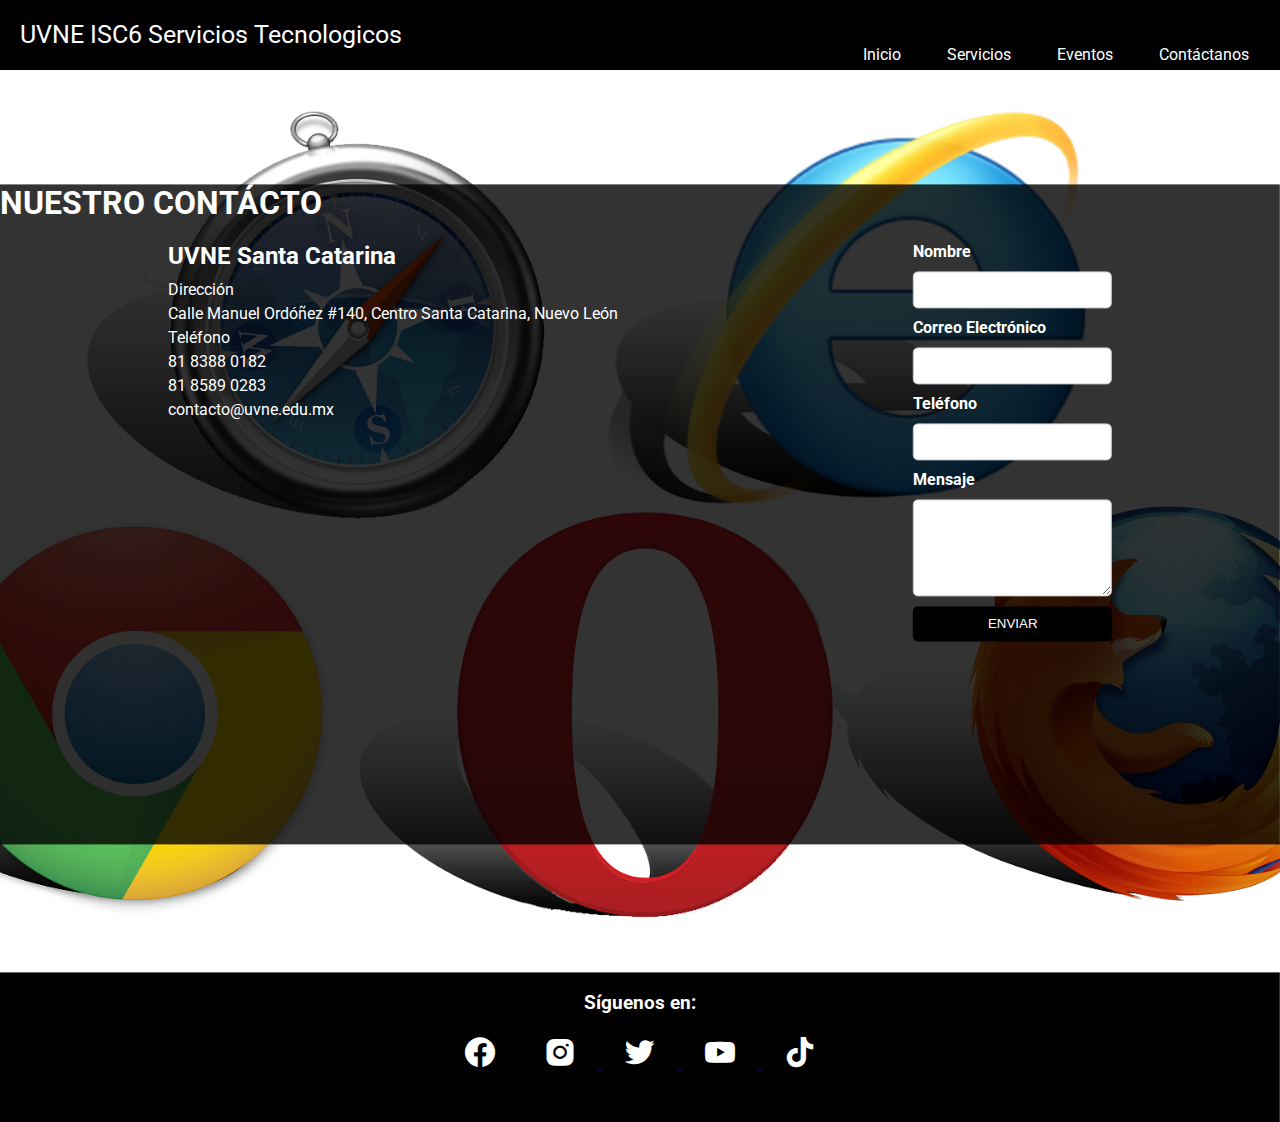
<file: contáctanos.html>
<!DOCTYPE html>
<html>
	<head>
		<meta charset="utf-8">
		<meta name="viewport" content="width=device-width, initial-scale=1">
		<title>Servicios Tecnológicos</title>
		<link rel="stylesheet" type="text/css" href="estilos.css">
		<link rel="stylesheet" type="text/css" href="contáctanos.css">
		<script type="text/javascript" src="funciones.js"></script>
		<link href='https://unpkg.com/boxicons@2.1.4/css/boxicons.min.css' rel='stylesheet'>
	</head>
	<body>
		<!--MENÚ-->
			<nav class="menu"> 
				<div class="hamburguesa" onclick="mostrar()">
					<span></span>
					<span></span>
					<span></span>
				</div>
				<label class="logo">UVNE ISC6 Servicios Tecnologicos</label>
				<ul id="desplegable">
				<li> <span class="cerrar" onclick="ocultar()"> x </span></li>
				<li><a href="Index.html">Inicio</a></li>
				<li><a href="servicios.html">Servicios</a></li>
				<li><a href="eventos.html">Eventos</a></li>
				<li><a href="contáctanos.html">Contáctanos</a></li>
			</ul>
			</nav>
			<!--BANNER-->	
			<header>
				<div class="banner2">
					<div class="texto_banner2">
						<h1>NUESTRO CONTÁCTO</h1>
						<div class="container">
        <main>
            <div class="contact-info">
                <h2>UVNE Santa Catarina</h2>
                <p>Dirección</p>
                <p>Calle Manuel Ordóñez #140, Centro
					Santa Catarina, Nuevo León</p>
                <p>Teléfono</p>
                <p>81 8388 0182</p>
                <p>81 8589 0283</p>
                <p>contacto@uvne.edu.mx</p>
                <div class="social-media">
                                    </div>
            </div>
            <div class="contact-form">
                <form action="#" method="post">
                    <label for="name">Nombre</label>
                    <input type="text" id="name" name="name" required>
                    
                    <label for="email">Correo Electrónico</label>
                    <input type="email" id="email" name="email" required>
                    
                    <label for="phone">Teléfono</label>
                    <input type="tel" id="phone" name="phone" required>
                    
                    <label for="message">Mensaje</label>
                    <textarea id="message" name="message" rows="5" required></textarea>
                    
                    <button type="submit">ENVIAR</button>
                </form>
            </div>
        </main>
		
    

				<section>
					<!--Redes Sociales-->
					<footer class="redes">
						<h3>Síguenos en:</h3>
						<a href="https://m.facebook.com/UVNEsitioreal/" target="_tab"><i class='bx bxl-facebook-circle bx-md bx-spin-hover espacio' style='color:#ffffff'></i></a>
						<a href="https://www.instagram.com/UVNE1/" target="_tab"><i class='bx bxl-instagram-alt bx-md bx-spin-hover espacio' style='color:#ffffff'></i>
						<i class='bx bxl-twitter bx-md bx-spin-hover espacio' style='color:#ffffff'></i>
						<i class='bx bxl-youtube bx-md bx-spin-hover espacio' style='color:#ffffff'></i>
						<i class='bx bxl-tiktok bx-md bx-spin-hover espacio' style='color:#ffffff'></i>
					</footer>
				</section>

			
	</body>
	</html>
</file>
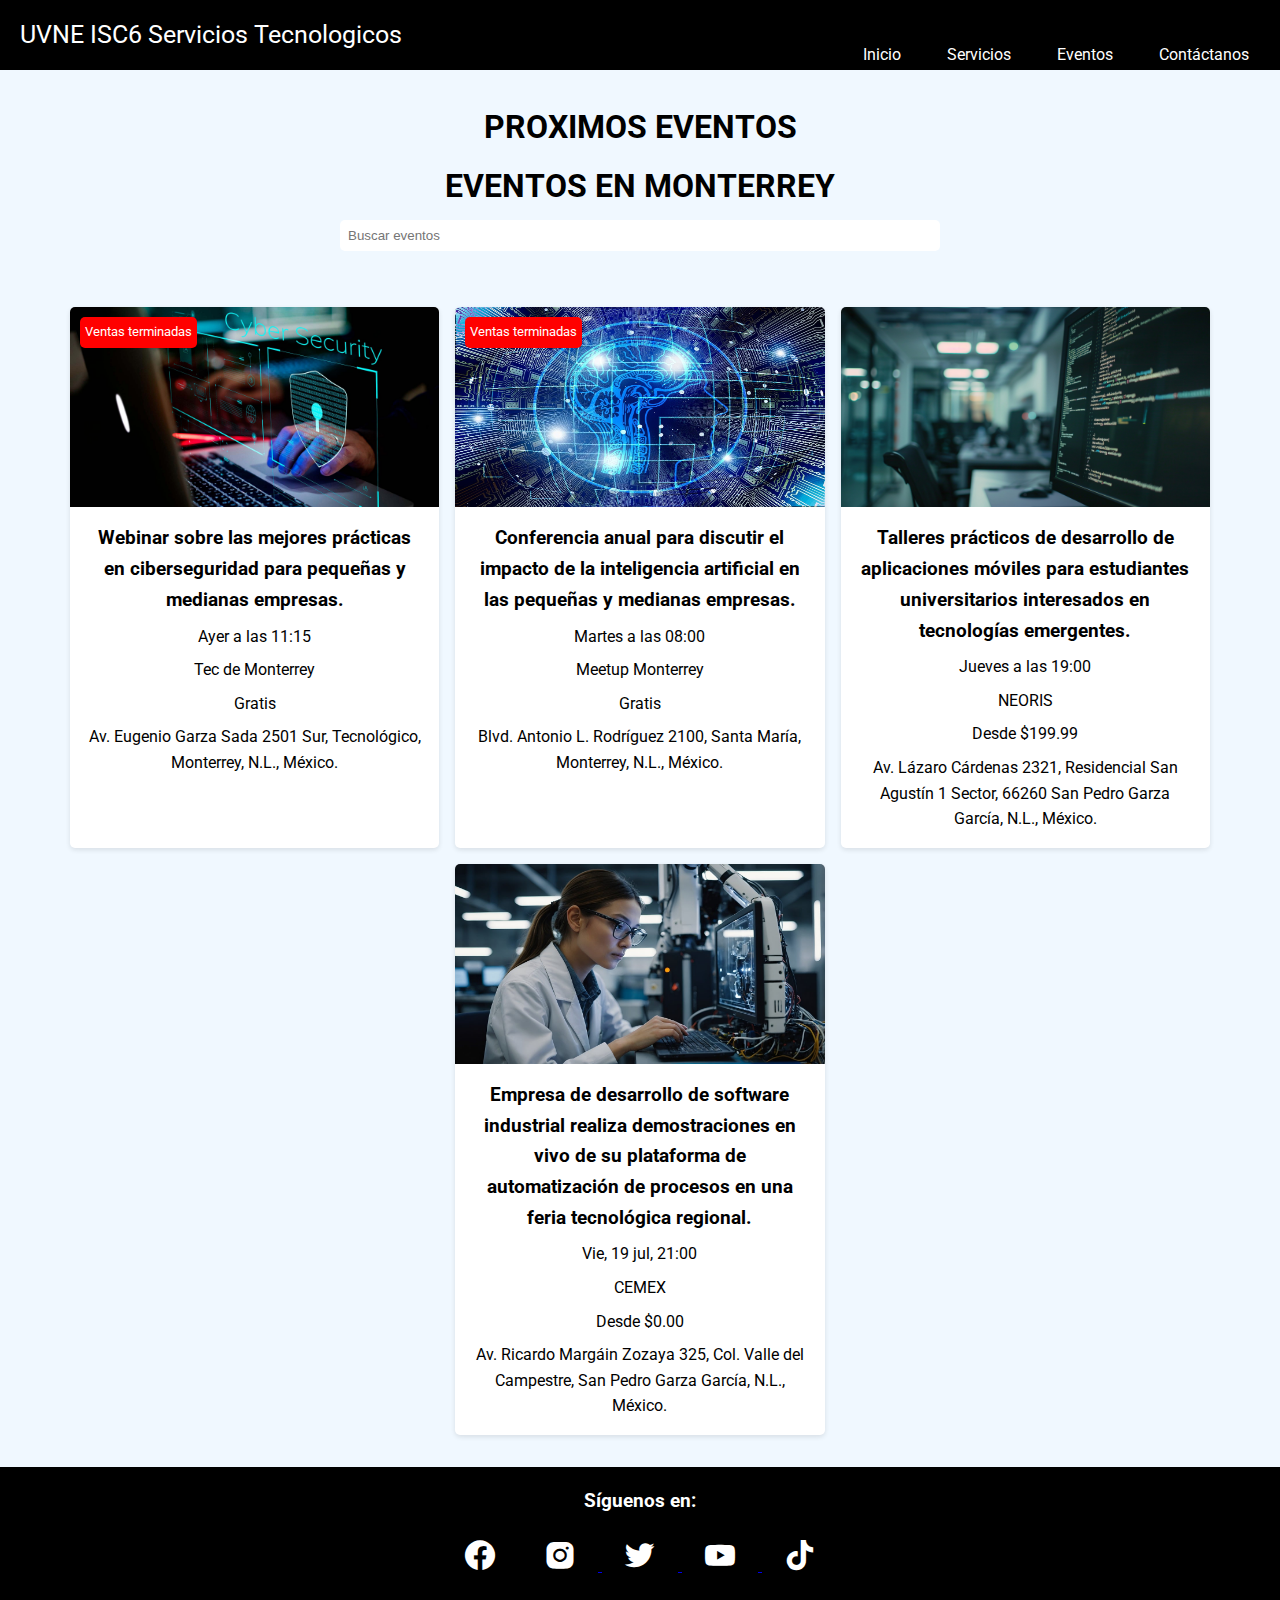
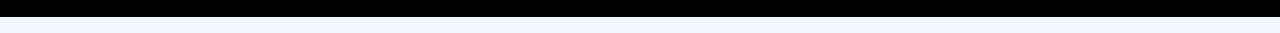
<file: eventos.html>
<!DOCTYPE html>
<html>
	<head>
		<meta charset="utf-8">
		<meta name="viewport" content="width=device-width, initial-scale=1">
		<title>Servicios Tecnológicos</title>
		<link rel="stylesheet" type="text/css" href="estilos.css">
		<link rel="stylesheet" type="text/css" href="eventos.css">
		<script type="text/javascript" src="funciones.js"></script>
		<link href='https://unpkg.com/boxicons@2.1.4/css/boxicons.min.css' rel='stylesheet'>
	</head>
	<body>
		<!--MENÚ-->
			<nav class="menu"> 
				<div class="hamburguesa" onclick="mostrar()">
					<span></span>
					<span></span>
					<span></span>
				</div>
				<label class="logo">UVNE ISC6 Servicios Tecnologicos</label>
				<ul id="desplegable">
				<li> <span class="cerrar" onclick="ocultar()"> x </span></li>
				<li><a href="Index.html">Inicio</a></li>
				<li><a href="servicios.html">Servicios</a></li>
				<li><a href="eventos.html">Eventos</a></li>
				<li><a href="contáctanos.html">Contáctanos</a></li>
			</ul>
			</nav>
			<!--BANNER-->	
			<header>
				<div class="banner3">
					<div class="texto_banner3">
						
			
			<header>
		<h1>PROXIMOS EVENTOS	</h1>
        <h1>EVENTOS EN MONTERREY</h1>
        <input type="text" placeholder="Buscar eventos">
    </header>
    <main>
        <div class="events-container">
            <div class="event">
                <div class="event-image">
                    <img src="imagenes/CiberEve.jpg" alt="Evento 1">
                    <span class="badge">Ventas terminadas</span>
                </div>
                <div class="event-info">
                    <h2>Webinar sobre las mejores prácticas en ciberseguridad para pequeñas y medianas empresas.</h2>
                    <p>Ayer a las 11:15</p>
                    <p>Tec de Monterrey</p>
                    <p>Gratis</p>
                    <p>Av. Eugenio Garza Sada 2501 Sur, Tecnológico, Monterrey, N.L., México.</p>
                </div>
            </div>
            <div class="event">
                <div class="event-image">
                    <img src="imagenes/IAEve.jpg" alt="Evento 2">
                    <span class="badge">Ventas terminadas</span>
                </div>
                <div class="event-info">
                    <h2>Conferencia anual para discutir el impacto de la inteligencia artificial en las pequeñas y medianas empresas.</h2>
                    <p>Martes a las 08:00</p>
                    <p>Meetup Monterrey</p>
                    <p>Gratis</p>
                    <p>Blvd. Antonio L. Rodríguez 2100, Santa María, Monterrey, N.L., México.</p>
                </div>
            </div>
            <div class="event">
                <div class="event-image">
                    <img src="imagenes/APWEve.jpg" alt="Evento 3">
                </div>
                <div class="event-info">
                    <h2>Talleres prácticos de desarrollo de aplicaciones móviles para estudiantes universitarios interesados en tecnologías emergentes.</h2>
                    <p>Jueves a las 19:00</p>
                    <p>NEORIS</p>
                    <p>Desde $199.99</p>
                    <p>Av. Lázaro Cárdenas 2321, Residencial San Agustín 1 Sector, 66260 San Pedro Garza García, N.L., México.</p>
                </div>
            </div>
            <div class="event">
                <div class="event-image">
                    <img src="imagenes/Eve4.jpg" alt="Evento 4">
                </div>
                <div class="event-info">
                    <h2>Empresa de desarrollo de software industrial realiza demostraciones en vivo de su plataforma de automatización de procesos en una feria tecnológica regional.</h2>
                    <p>Vie, 19 jul, 21:00</p>
                    <p>CEMEX</p>
                    <p>Desde $0.00</p>
                    <p>Av. Ricardo Margáin Zozaya 325, Col. Valle del Campestre, San Pedro Garza García, N.L., México.</p>
                </div>
            </div>
            <!-- Añade más eventos aquí si es necesario -->
        </div>
    </main>




				<section>
					<!--Redes Sociales-->
					<footer class="redes">
						<h3>Síguenos en:</h3>
						<a href="https://m.facebook.com/UVNEsitioreal/" target="_tab"><i class='bx bxl-facebook-circle bx-md bx-spin-hover espacio' style='color:#ffffff'></i></a>
						<a href="https://www.instagram.com/UVNE1/" target="_tab"><i class='bx bxl-instagram-alt bx-md bx-spin-hover espacio' style='color:#ffffff'></i>
						<i class='bx bxl-twitter bx-md bx-spin-hover espacio' style='color:#ffffff'></i>
						<i class='bx bxl-youtube bx-md bx-spin-hover espacio' style='color:#ffffff'></i>
						<i class='bx bxl-tiktok bx-md bx-spin-hover espacio' style='color:#ffffff'></i>
					</footer>
				</section>

			</main>
	</body>
	</html>
</file>
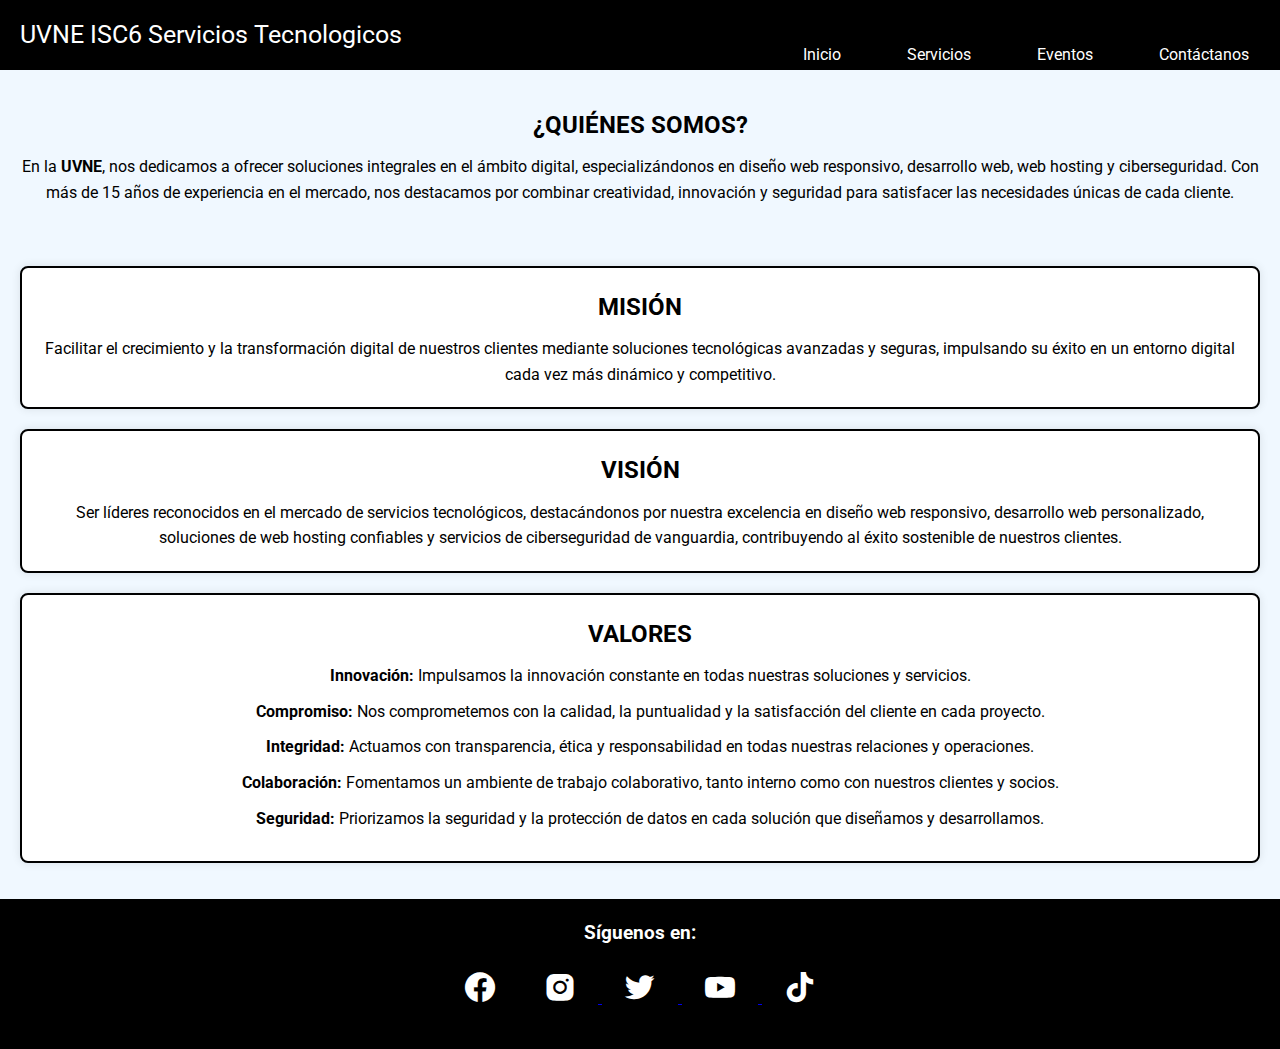
<file: nosotros.html>
<!DOCTYPE html>
<html>
	<head>
		<meta charset="utf-8">
		<meta name="viewport" content="width=device-width, initial-scale=1">
		<title>Servicios Tecnológicos</title>
		<link rel="stylesheet" type="text/css" href="estilos.css">
		<link rel="stylesheet" type="text/css" href="nosotros.css">
		<script type="text/javascript" src="funciones.js"></script>
		<link href='https://unpkg.com/boxicons@2.1.4/css/boxicons.min.css' rel='stylesheet'>
	</head>
	<body>
		<!--MENÚ-->
			<nav class="menu"> 
				<div class="hamburguesa" onclick="mostrar()">
					<span></span>
					<span></span>
					<span></span>
				</div>
				<label class="logo">UVNE ISC6 Servicios Tecnologicos</label>
				<ul id="desplegable">
				<li> <span class="cerrar" onclick="ocultar()"> x </span></li>
				<li><a href="Index.html">Inicio</a></li>
				<li><a href="servicios.html">Servicios</a></li>
				<li><a href="eventos.html">Eventos</a></li>
				<li><a href="contáctanos.html">Contáctanos</a></li>
			</ul>
			</nav>
			<!--BANNER-->	
			<header>
					
				<main>
        <section id="Quienes-somos1">
            <h2>¿Quiénes Somos?</h2>
            <p>En la <strong>UVNE</strong>, nos dedicamos a ofrecer soluciones integrales en el ámbito digital, especializándonos en diseño web responsivo, desarrollo web, web hosting y ciberseguridad. Con más de 15 años de experiencia en el mercado, nos destacamos por combinar creatividad, innovación y seguridad para satisfacer las necesidades únicas de cada cliente.</p>
        </section>

        <section id="mision-vision-valores">
            <div class="subsection event-image" id="mision">
                <h2>Misión</h2>
                <p>Facilitar el crecimiento y la transformación digital de nuestros clientes mediante soluciones tecnológicas avanzadas y seguras, impulsando su éxito en un entorno digital cada vez más dinámico y competitivo.</p>
            </div>

            <div class="subsection" id="vision">
                <h2>Visión</h2>
                <p>Ser líderes reconocidos en el mercado de servicios tecnológicos, destacándonos por nuestra excelencia en diseño web responsivo, desarrollo web personalizado, soluciones de web hosting confiables y servicios de ciberseguridad de vanguardia, contribuyendo al éxito sostenible de nuestros clientes.</p>
            </div>

            <div class="subsection" id="valores">
                <h2>Valores</h2>
                <ul>
                    <li><strong>Innovación:</strong> Impulsamos la innovación constante en todas nuestras soluciones y servicios.</li>
                    <li><strong>Compromiso:</strong> Nos comprometemos con la calidad, la puntualidad y la satisfacción del cliente en cada proyecto.</li>
                    <li><strong>Integridad:</strong> Actuamos con transparencia, ética y responsabilidad en todas nuestras relaciones y operaciones.</li>
                    <li><strong>Colaboración:</strong> Fomentamos un ambiente de trabajo colaborativo, tanto interno como con nuestros clientes y socios.</li>
                    <li><strong>Seguridad:</strong> Priorizamos la seguridad y la protección de datos en cada solución que diseñamos y desarrollamos.</li>
                </ul>
            </div>
        </section>
    </main>


        
					</div>
				</div>
			</header>

			
        

				<section>
					<!--Redes Sociales-->
					<footer class="redes">
						<h3>Síguenos en:</h3>
						<a href="https://m.facebook.com/UVNEsitioreal/" target="_tab"><i class='bx bxl-facebook-circle bx-md bx-spin-hover espacio' style='color:#ffffff'></i></a>
						<a href="https://www.instagram.com/UVNE1/" target="_tab"><i class='bx bxl-instagram-alt bx-md bx-spin-hover espacio' style='color:#ffffff'></i>
						<i class='bx bxl-twitter bx-md bx-spin-hover espacio' style='color:#ffffff'></i>
						<i class='bx bxl-youtube bx-md bx-spin-hover espacio' style='color:#ffffff'></i>
						<i class='bx bxl-tiktok bx-md bx-spin-hover espacio' style='color:#ffffff'></i>
					</footer>
				</section>

			
	</body>
	</html>
</file>
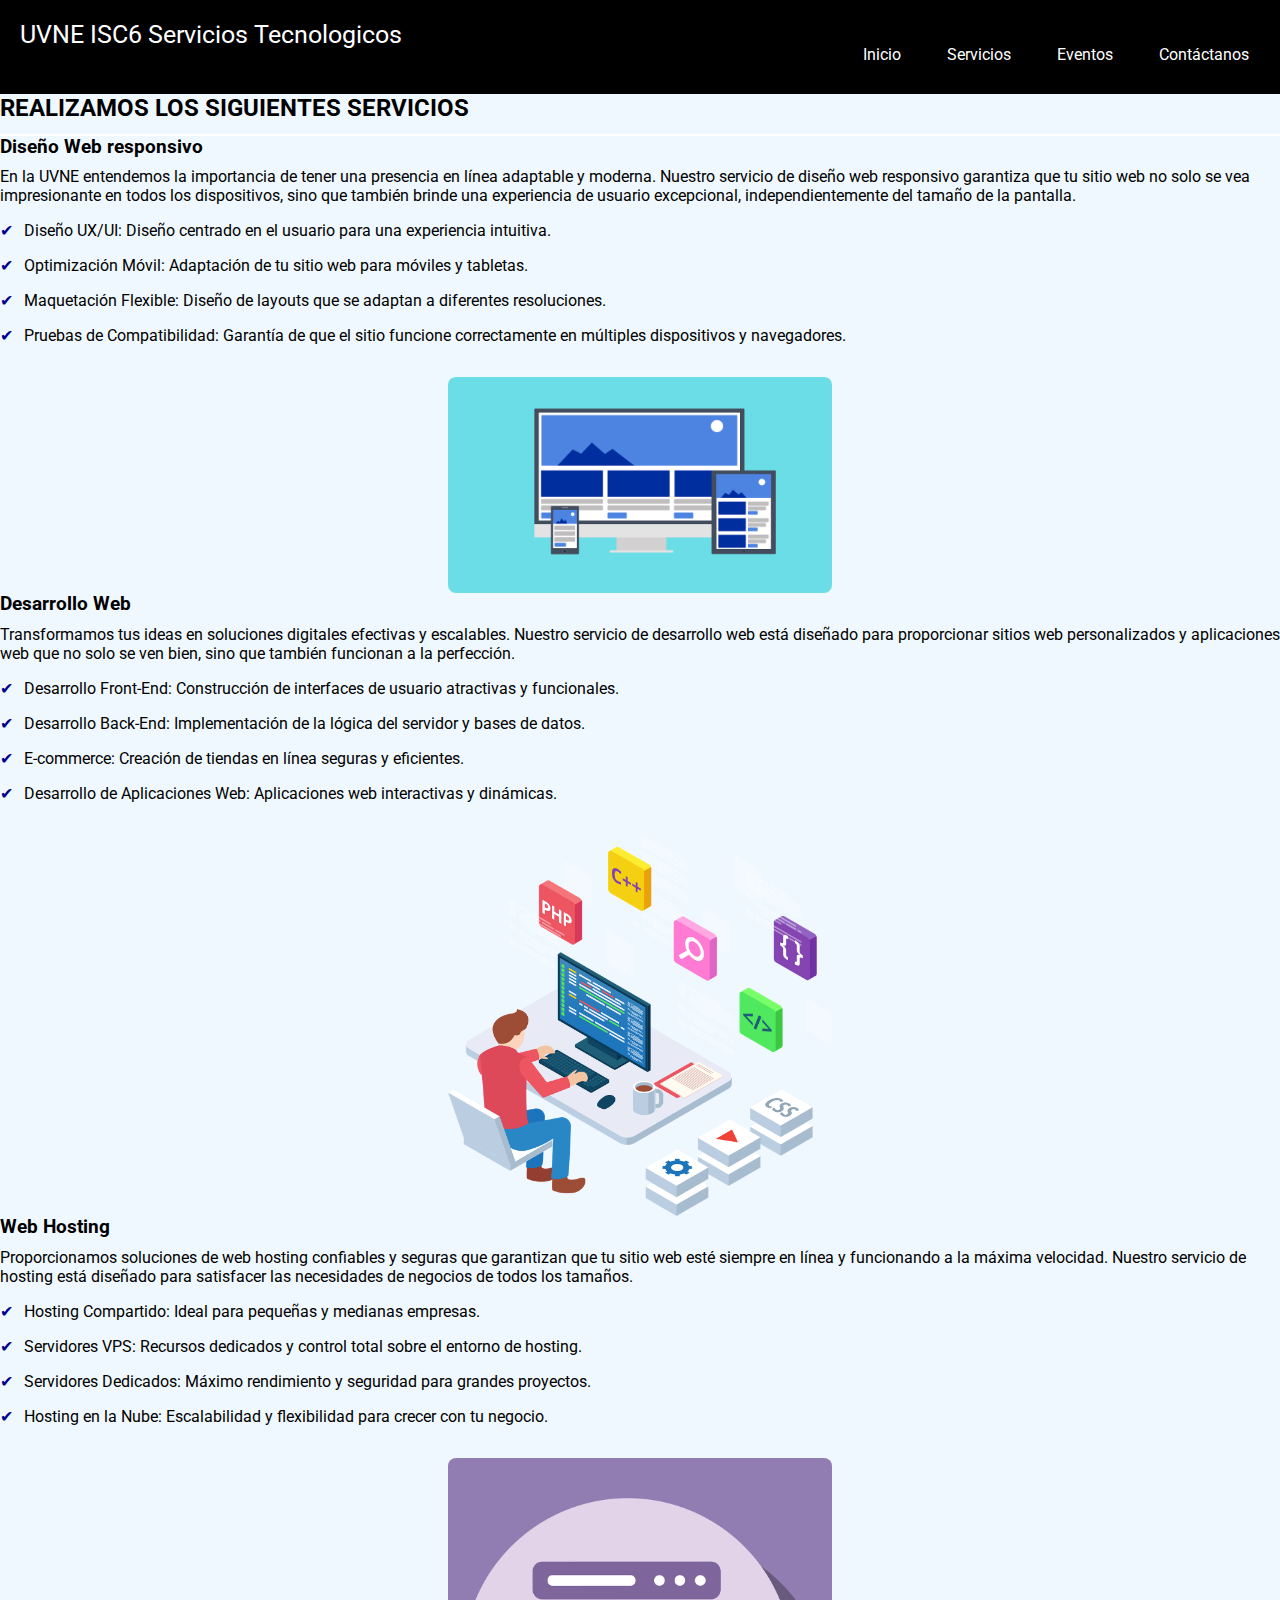
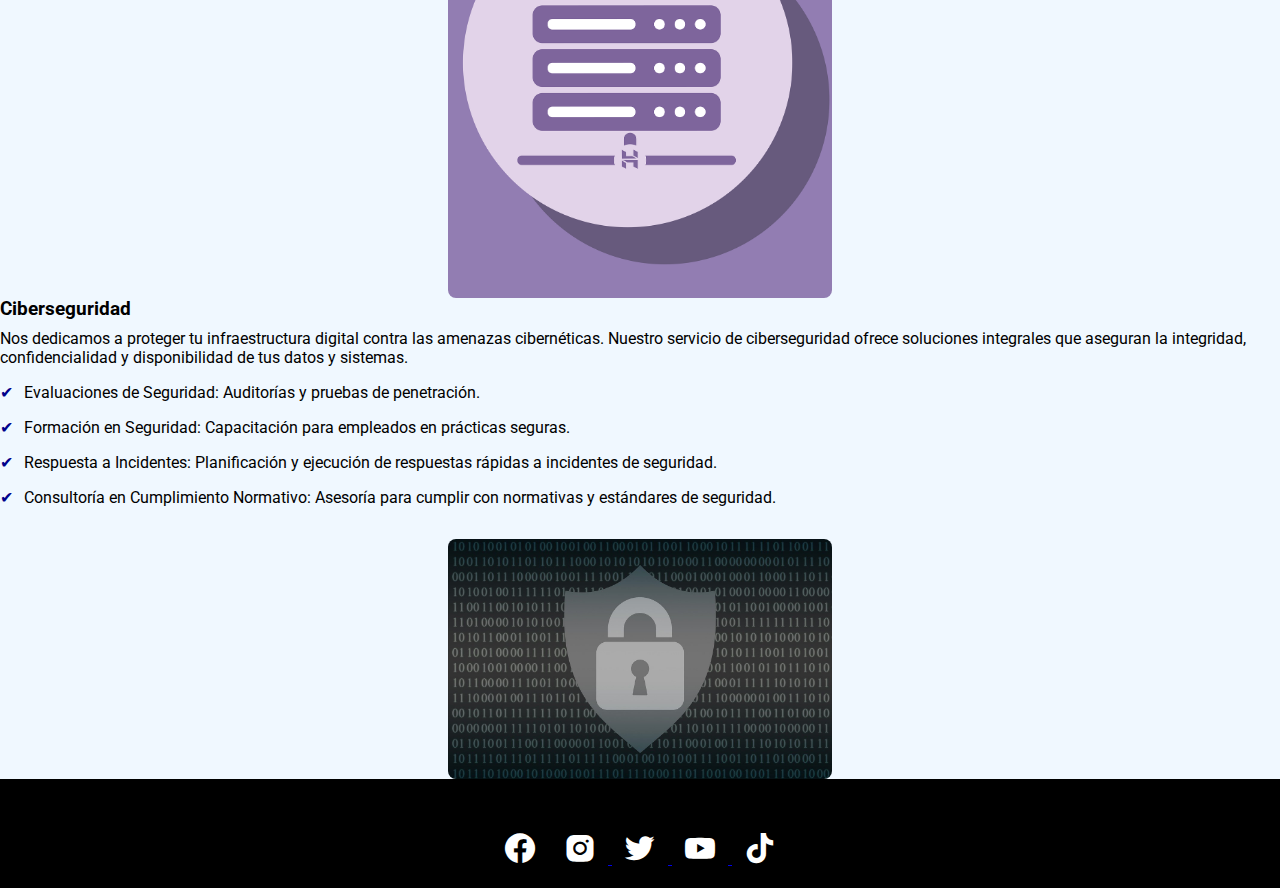
<file: servicios.html>
<!DOCTYPE html>
<html>
<head>
    <meta charset="utf-8">
    <meta name="viewport" content="width=device-width, initial-scale=1">
    <title>Servicios Tecnológicos</title>
    <link rel="stylesheet" type="text/css" href="estilos.css">
    <link rel="stylesheet" type="text/css" href="Servicios.css">
    <script type="text/javascript" src="funciones.js"></script>
    <link href='https://unpkg.com/boxicons@2.1.4/css/boxicons.min.css' rel='stylesheet'>
</head>
<body>
    <!--MENÚ-->
    <nav class="menu">
        <div class="hamburguesa" onclick="mostrar()">
            <span></span>
            <span></span>
            <span></span>
        </div>
        <label class="logo">UVNE ISC6 Servicios Tecnologicos</label>
        <ul id="desplegable">
            <li><span class="cerrar" onclick="ocultar()"> x </span></li>
            <li><a href="Index.html">Inicio</a></li>
            <li><a href="servicios.html">Servicios</a></li>
            <li><a href="eventos.html">Eventos</a></li>
            <li><a href="contáctanos.html">Contáctanos</a></li>
        </ul>
    </nav>
    <!--BANNER-->
    <header>
        <div class="banner1">
            <div class="texto_banner1">
                <div>
                    <h2>REALIZAMOS LOS SIGUIENTES SERVICIOS</h2>
                    <h3 id="d1">Diseño Web responsivo</h3>
                    <p>En la UVNE entendemos la importancia de tener una presencia en línea adaptable y moderna. Nuestro servicio de diseño web responsivo garantiza que tu sitio web no solo se vea impresionante en todos los dispositivos, sino que también brinde una experiencia de usuario excepcional, independientemente del tamaño de la pantalla.</p>
                    <ul class="ul1">
                        <li class="li1">Diseño UX/UI: Diseño centrado en el usuario para una experiencia intuitiva.</li>
                        <li class="li1">Optimización Móvil: Adaptación de tu sitio web para móviles y tabletas.</li>
                        <li class="li1">Maquetación Flexible: Diseño de layouts que se adaptan a diferentes resoluciones.</li>
                        <li class="li1">Pruebas de Compatibilidad: Garantía de que el sitio funcione correctamente en múltiples dispositivos y navegadores.</li>
                    </ul>
                    <img src="imagenes/DWR.png" alt="Imagen de servicio de diseño web responsivo">

                    <h3 id="d2">Desarrollo Web</h3>
                    <p>Transformamos tus ideas en soluciones digitales efectivas y escalables. Nuestro servicio de desarrollo web está diseñado para proporcionar sitios web personalizados y aplicaciones web que no solo se ven bien, sino que también funcionan a la perfección.</p>
                    <ul class="ul1">
                        <li class="li1">Desarrollo Front-End: Construcción de interfaces de usuario atractivas y funcionales.</li>
                        <li class="li1">Desarrollo Back-End: Implementación de la lógica del servidor y bases de datos.</li>
                        <li class="li1">E-commerce: Creación de tiendas en línea seguras y eficientes.</li>
                        <li class="li1">Desarrollo de Aplicaciones Web: Aplicaciones web interactivas y dinámicas.</li>
                    </ul>
                    <img src="imagenes/DW.png" alt="Imagen de servicio de desarrollo web">

                    <h3 id="d3">Web Hosting</h3>
                    <p>Proporcionamos soluciones de web hosting confiables y seguras que garantizan que tu sitio web esté siempre en línea y funcionando a la máxima velocidad. Nuestro servicio de hosting está diseñado para satisfacer las necesidades de negocios de todos los tamaños.</p>
                    <ul class="ul1">
                        <li class="li1">Hosting Compartido: Ideal para pequeñas y medianas empresas.</li>
                        <li class="li1">Servidores VPS: Recursos dedicados y control total sobre el entorno de hosting.</li>
                        <li class="li1">Servidores Dedicados: Máximo rendimiento y seguridad para grandes proyectos.</li>
                        <li class="li1">Hosting en la Nube: Escalabilidad y flexibilidad para crecer con tu negocio.</li>
                    </ul>
                    <img src="imagenes/WH.png" alt="Imagen de servicio de web hosting">

                    <h3 id="d4">Ciberseguridad</h3>
                    <p>Nos dedicamos a proteger tu infraestructura digital contra las amenazas cibernéticas. Nuestro servicio de ciberseguridad ofrece soluciones integrales que aseguran la integridad, confidencialidad y disponibilidad de tus datos y sistemas.</p>
                    <ul class="ul1">
                        <li class="li1">Evaluaciones de Seguridad: Auditorías y pruebas de penetración.</li>
                        <li class="li1">Formación en Seguridad: Capacitación para empleados en prácticas seguras.</li>
                        <li class="li1">Respuesta a Incidentes: Planificación y ejecución de respuestas rápidas a incidentes de seguridad.</li>
                        <li class="li1">Consultoría en Cumplimiento Normativo: Asesoría para cumplir con normativas y estándares de seguridad.</li>
                    </ul>
                    <img src="imagenes/Ciber.jpg" alt="Imagen de servicio de ciberseguridad">
                </div>
            </div>
        </div>
    </header>

    

    <!--Redes Sociales-->
    <footer class="redess">
        <h3>Síguenos en:</h3>
        <a href="https://m.facebook.com/UVNEsitioreal/" target="_tab"><i class='bx bxl-facebook-circle bx-md bx-spin-hover espacio' style='color:#ffffff'></i></a>
        <a href="https://www.instagram.com/UVNE1/" target="_tab"><i class='bx bxl-instagram-alt bx-md bx-spin-hover espacio' style='color:#ffffff'></i>
        <i class='bx bxl-twitter bx-md bx-spin-hover espacio' style='color:#ffffff'></i>
        <i class='bx bxl-youtube bx-md bx-spin-hover espacio' style='color:#ffffff'></i>
        <i class='bx bxl-tiktok bx-md bx-spin-hover espacio' style='color:#ffffff'></i>
    </footer>
</body>
</html>
</file>
<file: estilos.css>
@import url('https://fonts.googleapis.com/css2?family=Amaranth:wght@700&family=Roboto:wght@100;400;900&display=swap');
*{
	padding: 0;
	margin: 0;
	box-sizing: border-box;
}
body{
	font-family: 'Roboto', sans-serif;
}
.menu .logo{
	color: white;
	font-size: 25px;
	line-height: 70px;
	font-weight: 400;
	margin-left: 20px;

}
.menu ul{
	float: right;
	margin-right: 10px;
}
.menu ul li{
	display: inline-block;
	margin: 30px 15px;
}
.menu ul li a{
	font-size: 16px;
	padding: 8px 6px;
	text-decoration: none;
	color: white;
}
.menu{
	background-color: black;
}
.menu ul li a:Hover{
	font-size: 25px;
	background-color: yellow;
	color: black;
	border-radius: 5px;
	transition: 0.5s;
	box-shadow: 3px 3px 2px skyblue;
}
.cerrar{
	display:none ;
}

/*BANNER*/
.banner{
	width: 100%;
	position: relative;
	height: 100vh;
	background: url('imagenes/WebHosting.png')
	no-repeat center center/cover;
	left: 0px;
	top: 0px;
	z-index: 1;
}

.banner .texto_banner{
position: absolute;
top: 50%;
left: 50%;
transform: translate(-50%, -50%);
padding: 20px;
min-width: 40%;
min-height: 40%;
border-radius: 20px;
background-color: rgba(0, 0, 0, 0.8);
}

.banner .texto_banner h1,
.banner .texto_banner p{
color: white;
margin: 0;
text-align: center;
}
/*Quienes somos*/
.nosotros{
	padding: 10px,100px;
	text-align: center;	
	margin: 40px,0;
}
.título{
	font-family: "Amaranth", sans-serif;
	letter-spacing: 3px;
	word-spacing: 3px;
	font-size: 33px;
	text-align: center;
}
.linea{
	width: 200px;
	height: 6px;
	background-color: #00857A;
	margin: 10px auto;
	border-radius: 5px;
	margin-bottom: 30px;
}
.boton{
	background-color: #00857A;
	display: block;
	width: 200px;
	height: 40px;
	margin: 40px auto;
	border-radius: 10px;
	text-decoration: none;
	line-height: 15px;
	text-align: center;
	padding: 10px;
	font-weight: bolder;
	color: white;
	margin-bottom: 20px;
}
.boton:hover{
	background-color: #00453F;
	box-shadow: 5px 5px 5px gray;
}

/*Nuestros Servicios*/
.servicios{
	margin: 50px 70px;
}
.servicios .contenido{
	display: grid;
	grid-template-columns: auto auto auto auto;
	grid-gap: 20px;
}
.imágen img{
	width: 90%;
	height: 250px;
	border-radius: 20px;
	margin: 0px auto;
	display: block;
}
.imágen p{
	text-align: center;
	font-weight: bolder;
	margin: 20px 0px;
}

/*Redes Sociales*/
.redes{
	background-color: black;
	color: white;
	height: 150px;
	text-align: center;
	padding: 20px;
}
.espacio{
	margin: 20px;
}





@media(max-width: 850px){
	.servicios .contenido{
		grid-template-columns: auto auto;
	}
}
@media(max-width: 550px){
	.servicios .contenido{
	grid-template-columns: auto;	
	}
	
}
@media(max-width: 845px){
	.hamburguesa{
		width: 30px;
		position: absolute;
		top: 40px;
		transform: translateY(-50%);
		cursor: pointer;
	}
	.hamburguesa span{
		margin-bottom: 3px;
		background-color: white;
		display: block;
		height: 3px;
		margin-left: 10px;
	}
	.menu .logo{
		margin-left: 50px;
	}
	.menu{
		position: relative;
	}
	nav ul{
		float: none;
		width: 300px;
		padding: 0;
		position: fixed;
		top: 0;
		bottom: 0;
		background-color: black;
		margin: 0;
		padding-top: 60px;
		transition: 1s;
		display: none;
		z-index: 2;
	}
	.menu ul li{
		display: block;
		float: none;
	}
	.menu ul li a{
		font-size: 18px;
		padding: 10px 40px;
	}
	.cerrar {
		display: block;
		position: absolute;
		width: 50px;
		height: 50px;
		right: 10px;
		top: 15px;
		color: skyblue;
		font-size: 30px;
		cursor: pointer;
	}
	.abrir{
		display: block;
	}
}
</file>
<file: contáctanos.css>
@import url('https://fonts.googleapis.com/css2?family=Amaranth:wght@700&family=Roboto:wght@100;400;900&display=swap');
* {
    margin: 0;
    padding: 0;
    box-sizing: border-box;
}

/* Asegúrate de que el HTML y el body ocupen toda la altura de la ventana */
html, body {
    height: 100%;
    font-family: 'Roboto', sans-serif;
}

.container {
    display: flex;
    flex-direction: column;
    min-height: 100vh;
}


main {
    flex: 1;
    display: flex;
    justify-content: space-around;
    align-items: flex-start;
    padding: 20px;
}

.contact-info {
    max-width: 45%;
}

.contact-info h2 {
    margin-bottom: 10px;
    color: white;
}

.contact-info p {
    margin-bottom: 5px;
    color: white;
}

.contact-info a {
    color: #0044cc;
    text-decoration: none;
}


.contact-form {
    max-width: 45%;
}

.contact-form form {
    display: flex;
    flex-direction: column;
}

.contact-form label {
    margin-bottom: 10px;
    font-weight: bold;
    color: white;
}

.contact-form input, .contact-form textarea {
    margin-bottom: 10px;
    padding: 10px;
    border: 1px solid #ccc;
    border-radius: 5px;
}

.contact-form button {
    background-color: black;
    color: white;
    padding: 10px;
    border: none;
    border-radius: 5px;
    cursor: pointer;
}
h1{
    color: white;
}

.contact-form button:hover {
    background-color: #003399;
}

.banner2{
    width: 100%;
    position: relative;
    height: 100vh;
    background: url('imagenes/WebHosting.png')
    no-repeat center center/cover;
    left: 0px;
    top: 0px;
    z-index: 1;
}

.banner2 .texto_banner2{
position: relative;
height: 660px;
top:  46.4%;
left: 49%;
transform: translate(-49%, -46%);
min-width: 50%;
min-height: 50%;
border-radius: 0px;
background-color: rgba(0, 0, 0, 0.8);
}
</file>
<file: eventos.css>
@import url('https://fonts.googleapis.com/css2?family=Amaranth:wght@700&family=Roboto:wght@100;400;900&display=swap');
* {
    margin: 0;
    padding: 0;
    box-sizing: border-box;
}

body {
    font-family: Roboto, sans-serif;
    background-color: white;
    color: black;
    line-height: 1.6;
}

header {
    background-color: aliceblue;
    color: white;
    padding: 1rem 0;
    text-align: center;
}

header h1 {
    margin-bottom: 0.5rem;
    color: black;
}

header input[type="text"] {
    padding: 0.5rem;
    width: 80%;
    max-width: 600px;
    margin: 0.5rem auto;
    display: block;
    border: none;
    border-radius: 5px;
}

main {
    padding: 2rem;
    color: black;
}

.events-container {
    display: flex;
    flex-wrap: wrap;
    gap: 1rem;
    justify-content: center;
}

.event {
    background: #fff;
    border-radius: 5px;
    box-shadow: 0 2px 5px rgba(0,0,0,0.1);
    overflow: hidden;
    width: calc(33% - 2rem);
    min-width: 280px;
    display: flex;
    flex-direction: column;
}

.event-image {
    position: relative;
}

.event-image img {
    width: 100%;
    height: 200px;
    display: block;
}

.badge {
    position: absolute;
    top: 10px;
    left: 10px;
    background: red;
    color: #fff;
    padding: 5px;
    font-size: 0.8rem;
    border-radius: 5px;
}

.event-info {
    padding: 1rem;
    flex-grow: 1;
}

.event-info h2 {
    font-size: 1.2rem;
    margin-bottom: 0.5rem;
}

.event-info p {
    margin-bottom: 0.5rem;
}

.event-info p:last-child {
    margin-bottom: 0;
}
</file>
<file: nosotros.css>
@import url('https://fonts.googleapis.com/css2?family=Amaranth:wght@700&family=Roboto:wght@100;400;900&display=swap');
body {
    font-family: Roboto, sans-serif;
    line-height: 1.6;
    margin: 0;
    padding: 0;
    
}

header {
    background: aliceblue;
    color: #fff;
    padding: 1rem 0;
    text-align: center;
}

main {
    padding: 20px;
}

section {
    background: aliceblue;
    border-radius: 8px;
   
}

h2 {
    text-transform: uppercase;
    margin-bottom: 10px;
    text-align: center;
    color: black;
}

p, ul {
    margin: 0;
    color: black;
}

ul {
    list-style-type: none;
    padding: 0;
}

li {
    
    padding-left: 20px;
    margin-bottom: 10px;
}

#quienes-somos1 {
    margin-bottom: 40px;
     border: 2px solid black;
}

#quienes-somos1 h2 {
    margin-bottom: 20px;
}

#quienes-somos1 p {
    font-size: 1.1em;
    color: black;
}

#mision-vision-valores {
    margin-top: 60px;
    display: flex;
    flex-direction: column;
    gap: 20px;
    color: black;
}


   .subsection {
    background: #fff;
    padding: 20px;
    border-radius: 8px;
   box-shadow: 0 0 10px rgba(0, 0, 0, 0.1);
   border: 2px solid black;
}
  
 
.subsection h2 {
    margin-bottom: 10px;
}
</file>
<file: Servicios.css>
@import url('https://fonts.googleapis.com/css2?family=Amaranth:wght@700&family=Roboto:wght@100;400;900&display=swap');

* {
    margin: 0;
    padding: 0;
    box-sizing: border-box;
}

html, body {
    height: 100%;
    margin: 0;
    display: flex;
    flex-direction: column;
    font-family: 'Roboto', sans-serif;
}

body {
    display: flex;
    flex-direction: column;
    min-height: 100vh;
}
main {
    flex: 1;
    padding: 10px;
}

.serviciosw {
    border-radius: 8px;
    box-shadow: 0 0 10px rgba(0, 0, 0, 0.1);
    padding: 2em;
}
h2 {
    color: black;
    border-bottom: 2px solid white;
    padding-bottom: 0.5em;
}

h3 {
    color: black;
    padding-bottom: 0.5em;
}
.ul1 {
    list-style-type: none;
    padding: 0;
}

.li1 {
    margin: 1em 0;
    color: black;
    padding-left: 1.5em;
    position: relative;
}
.li1:before {
    content: '✔';
    color: darkblue;
    position: absolute;
    left: 0;
}

.banner1 {
    width: 100%;
    position: relative;
   background-color: aliceblue;
   left: 0px;
    top: 0px;
    z-index: 1;
}


p {
    color: black;
}
img {
    display: block;
    max-width: 30%;
    margin: 2em auto 0;
    border-radius: 8px;
}
















.redess {
    background-color: black;
    color: white;
    text-align: center;
    padding: 20px;
}

.redess .espacio {
    margin: 0 10px;
}
</file>
